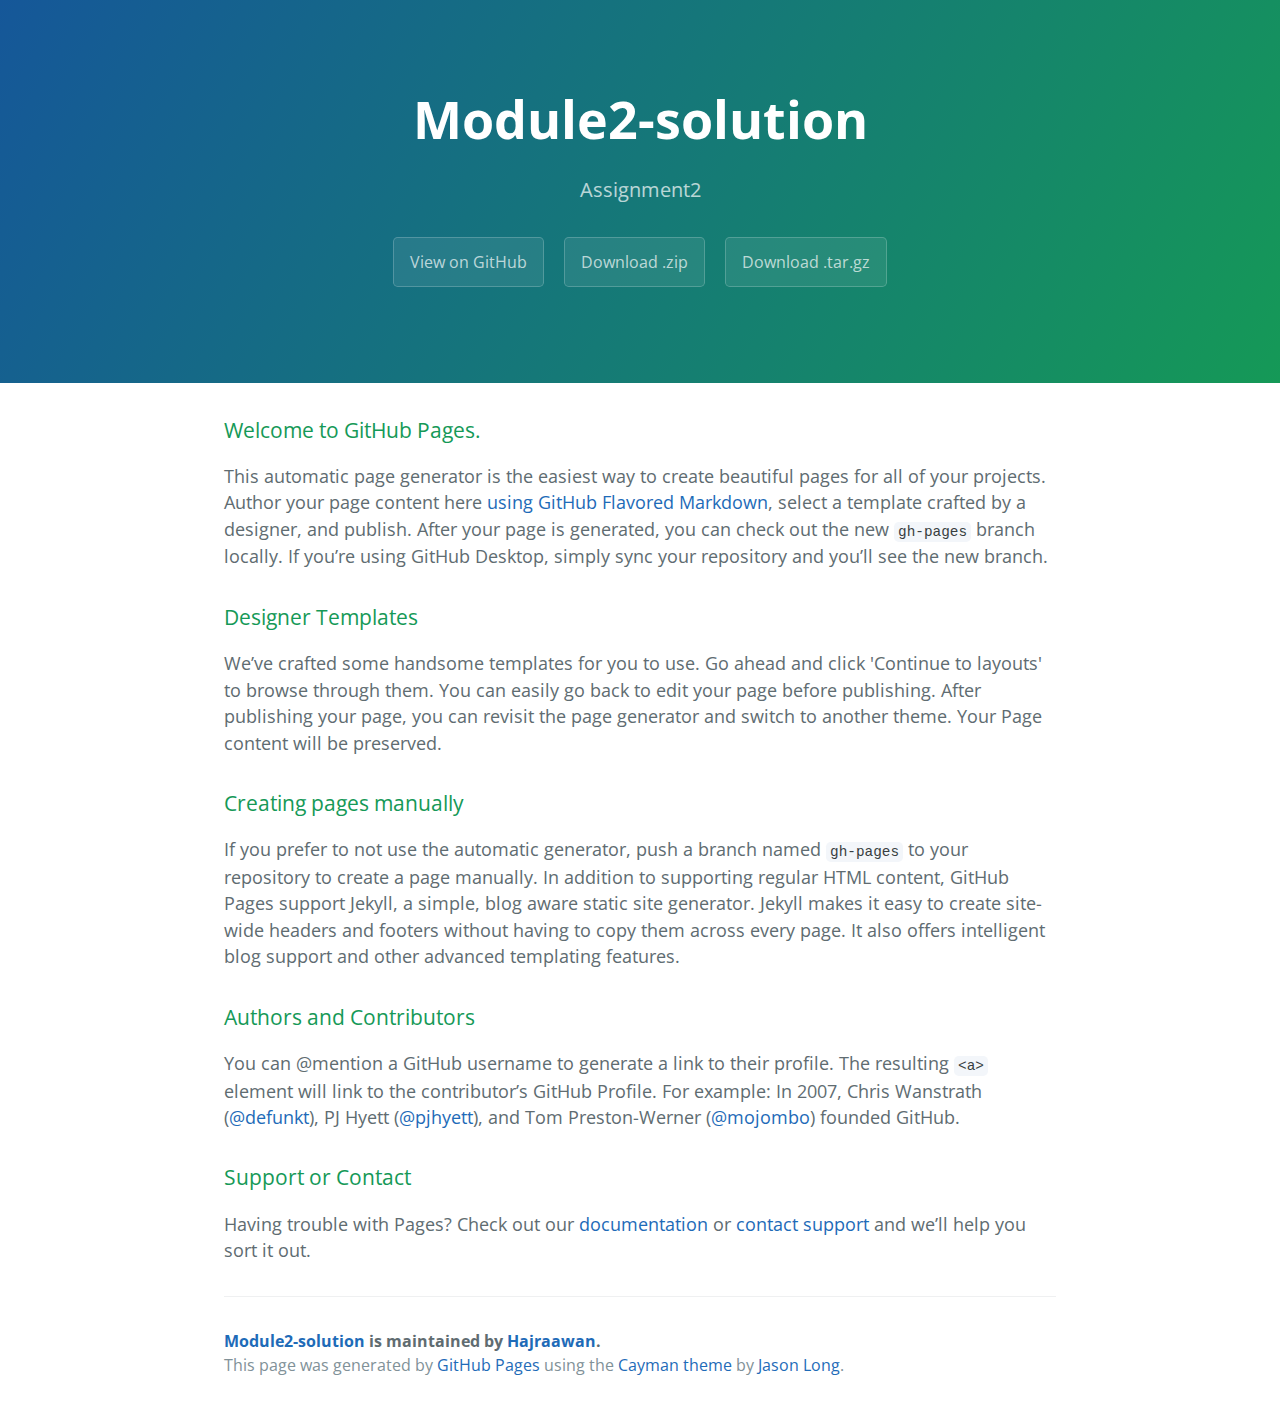
<file: index.html>
<!DOCTYPE html>
<html lang="en-us">
  <head>
    <meta charset="UTF-8">
    <title>Module2-solution by Hajraawan</title>
    <meta name="viewport" content="width=device-width, initial-scale=1">
    <link rel="stylesheet" type="text/css" href="stylesheets/normalize.css" media="screen">
    <link href='https://fonts.googleapis.com/css?family=Open+Sans:400,700' rel='stylesheet' type='text/css'>
    <link rel="stylesheet" type="text/css" href="stylesheets/stylesheet.css" media="screen">
    <link rel="stylesheet" type="text/css" href="stylesheets/github-light.css" media="screen">
  </head>
  <body>
    <section class="page-header">
      <h1 class="project-name">Module2-solution</h1>
      <h2 class="project-tagline">Assignment2</h2>
      <a href="https://github.com/Hajraawan/Module2-solution" class="btn">View on GitHub</a>
      <a href="https://github.com/Hajraawan/Module2-solution/zipball/master" class="btn">Download .zip</a>
      <a href="https://github.com/Hajraawan/Module2-solution/tarball/master" class="btn">Download .tar.gz</a>
    </section>

    <section class="main-content">
      <h3>
<a id="welcome-to-github-pages" class="anchor" href="#welcome-to-github-pages" aria-hidden="true"><span aria-hidden="true" class="octicon octicon-link"></span></a>Welcome to GitHub Pages.</h3>

<p>This automatic page generator is the easiest way to create beautiful pages for all of your projects. Author your page content here <a href="https://guides.github.com/features/mastering-markdown/">using GitHub Flavored Markdown</a>, select a template crafted by a designer, and publish. After your page is generated, you can check out the new <code>gh-pages</code> branch locally. If you’re using GitHub Desktop, simply sync your repository and you’ll see the new branch.</p>

<h3>
<a id="designer-templates" class="anchor" href="#designer-templates" aria-hidden="true"><span aria-hidden="true" class="octicon octicon-link"></span></a>Designer Templates</h3>

<p>We’ve crafted some handsome templates for you to use. Go ahead and click 'Continue to layouts' to browse through them. You can easily go back to edit your page before publishing. After publishing your page, you can revisit the page generator and switch to another theme. Your Page content will be preserved.</p>

<h3>
<a id="creating-pages-manually" class="anchor" href="#creating-pages-manually" aria-hidden="true"><span aria-hidden="true" class="octicon octicon-link"></span></a>Creating pages manually</h3>

<p>If you prefer to not use the automatic generator, push a branch named <code>gh-pages</code> to your repository to create a page manually. In addition to supporting regular HTML content, GitHub Pages support Jekyll, a simple, blog aware static site generator. Jekyll makes it easy to create site-wide headers and footers without having to copy them across every page. It also offers intelligent blog support and other advanced templating features.</p>

<h3>
<a id="authors-and-contributors" class="anchor" href="#authors-and-contributors" aria-hidden="true"><span aria-hidden="true" class="octicon octicon-link"></span></a>Authors and Contributors</h3>

<p>You can @mention a GitHub username to generate a link to their profile. The resulting <code>&lt;a&gt;</code> element will link to the contributor’s GitHub Profile. For example: In 2007, Chris Wanstrath (<a href="https://github.com/defunkt" class="user-mention">@defunkt</a>), PJ Hyett (<a href="https://github.com/pjhyett" class="user-mention">@pjhyett</a>), and Tom Preston-Werner (<a href="https://github.com/mojombo" class="user-mention">@mojombo</a>) founded GitHub.</p>

<h3>
<a id="support-or-contact" class="anchor" href="#support-or-contact" aria-hidden="true"><span aria-hidden="true" class="octicon octicon-link"></span></a>Support or Contact</h3>

<p>Having trouble with Pages? Check out our <a href="https://help.github.com/pages">documentation</a> or <a href="https://github.com/contact">contact support</a> and we’ll help you sort it out.</p>

      <footer class="site-footer">
        <span class="site-footer-owner"><a href="https://github.com/Hajraawan/Module2-solution">Module2-solution</a> is maintained by <a href="https://github.com/Hajraawan">Hajraawan</a>.</span>

        <span class="site-footer-credits">This page was generated by <a href="https://pages.github.com">GitHub Pages</a> using the <a href="https://github.com/jasonlong/cayman-theme">Cayman theme</a> by <a href="https://twitter.com/jasonlong">Jason Long</a>.</span>
      </footer>

    </section>

  
  </body>
</html>
</file>
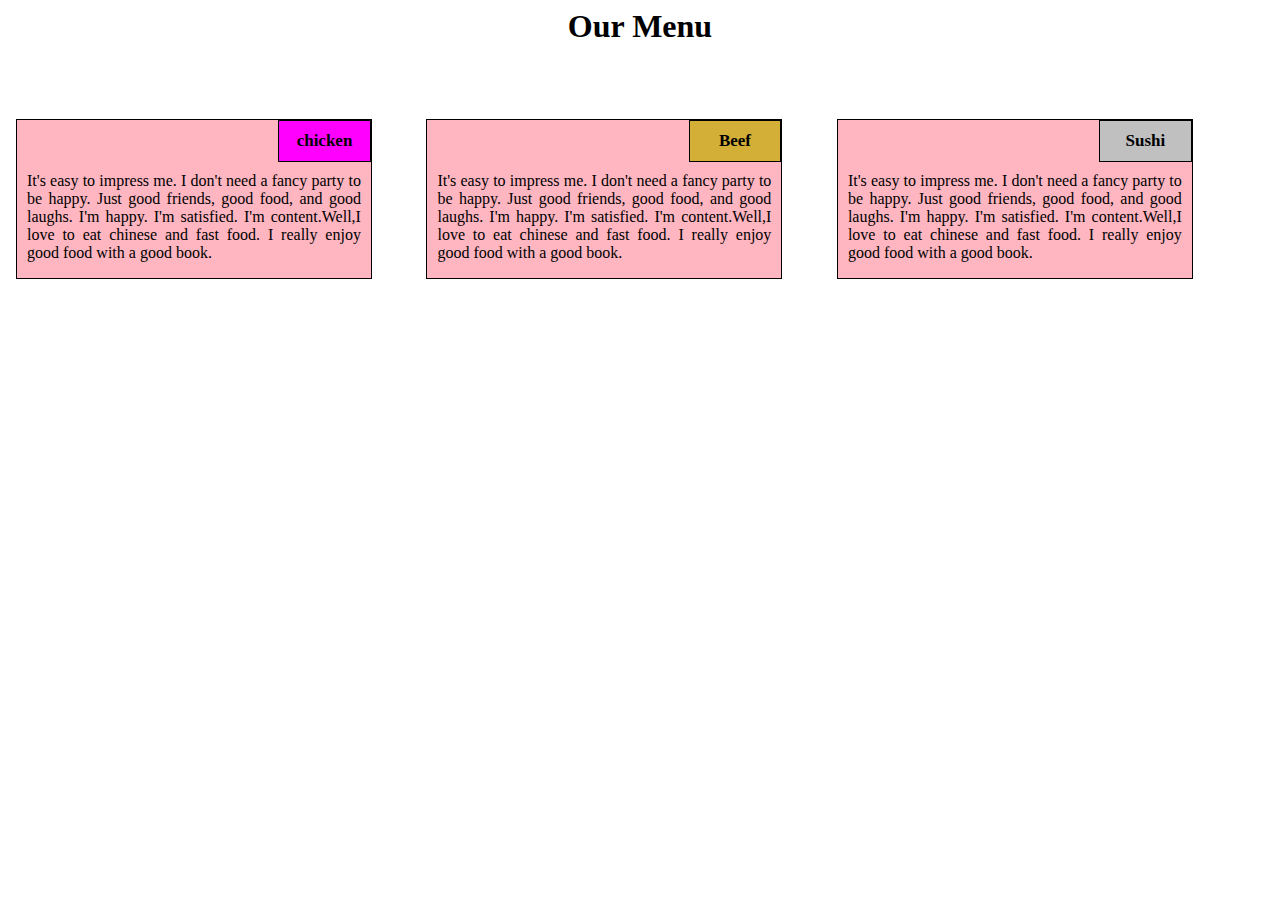
<file: site/index.html>
<!DOCTYPE html>

<html>

<head>

<meta charset="utf-8">

<title>Module 2 Assignment</title>

<link rel="stylesheet" type="text/css" href="style.css">

</head>

<body>

<h1 id="menu"> Our Menu </h1>
<br> <br>
 &nbsp;

 
<div id="section1">
<h1 id="head1">chicken</h1>
<br>
<br>
<p id="par1">

It's easy to impress me. I don't need a fancy party to be happy. Just good friends, good food, and good laughs. I'm happy. I'm satisfied. I'm content.Well,I love to eat chinese and fast food. I really enjoy good food with a good book.
</p>



</div>


<div id="section2">
<h1 id="head2">Beef</h1>
<br>
<br>
<p id="par2">

It's easy to impress me. I don't need a fancy party to be happy. Just good friends, good food, and good laughs. I'm happy. I'm satisfied. I'm content.Well,I love to eat chinese and fast food. I really enjoy good food with a good book.
</p>



</div>


<div id="section3">
<h1 id="head3">Sushi</h1>
<br>
<br>
<p id="par3">

It's easy to impress me. I don't need a fancy party to be happy. Just good friends, good food, and good laughs. I'm happy. I'm satisfied. I'm content.Well,I love to eat chinese and fast food. I really enjoy good food with a good book.
</p>



</div>



</body>

</html>
</file>
<file: stylesheets/stylesheet.css>
* {
  box-sizing: border-box; }

body {
  padding: 0;
  margin: 0;
  font-family: "Open Sans", "Helvetica Neue", Helvetica, Arial, sans-serif;
  font-size: 16px;
  line-height: 1.5;
  color: #606c71; }

a {
  color: #1e6bb8;
  text-decoration: none; }
  a:hover {
    text-decoration: underline; }

.btn {
  display: inline-block;
  margin-bottom: 1rem;
  color: rgba(255, 255, 255, 0.7);
  background-color: rgba(255, 255, 255, 0.08);
  border-color: rgba(255, 255, 255, 0.2);
  border-style: solid;
  border-width: 1px;
  border-radius: 0.3rem;
  transition: color 0.2s, background-color 0.2s, border-color 0.2s; }
  .btn + .btn {
    margin-left: 1rem; }

.btn:hover {
  color: rgba(255, 255, 255, 0.8);
  text-decoration: none;
  background-color: rgba(255, 255, 255, 0.2);
  border-color: rgba(255, 255, 255, 0.3); }

@media screen and (min-width: 64em) {
  .btn {
    padding: 0.75rem 1rem; } }

@media screen and (min-width: 42em) and (max-width: 64em) {
  .btn {
    padding: 0.6rem 0.9rem;
    font-size: 0.9rem; } }

@media screen and (max-width: 42em) {
  .btn {
    display: block;
    width: 100%;
    padding: 0.75rem;
    font-size: 0.9rem; }
    .btn + .btn {
      margin-top: 1rem;
      margin-left: 0; } }

.page-header {
  color: #fff;
  text-align: center;
  background-color: #159957;
  background-image: linear-gradient(120deg, #155799, #159957); }

@media screen and (min-width: 64em) {
  .page-header {
    padding: 5rem 6rem; } }

@media screen and (min-width: 42em) and (max-width: 64em) {
  .page-header {
    padding: 3rem 4rem; } }

@media screen and (max-width: 42em) {
  .page-header {
    padding: 2rem 1rem; } }

.project-name {
  margin-top: 0;
  margin-bottom: 0.1rem; }

@media screen and (min-width: 64em) {
  .project-name {
    font-size: 3.25rem; } }

@media screen and (min-width: 42em) and (max-width: 64em) {
  .project-name {
    font-size: 2.25rem; } }

@media screen and (max-width: 42em) {
  .project-name {
    font-size: 1.75rem; } }

.project-tagline {
  margin-bottom: 2rem;
  font-weight: normal;
  opacity: 0.7; }

@media screen and (min-width: 64em) {
  .project-tagline {
    font-size: 1.25rem; } }

@media screen and (min-width: 42em) and (max-width: 64em) {
  .project-tagline {
    font-size: 1.15rem; } }

@media screen and (max-width: 42em) {
  .project-tagline {
    font-size: 1rem; } }

.main-content :first-child {
  margin-top: 0; }
.main-content img {
  max-width: 100%; }
.main-content h1, .main-content h2, .main-content h3, .main-content h4, .main-content h5, .main-content h6 {
  margin-top: 2rem;
  margin-bottom: 1rem;
  font-weight: normal;
  color: #159957; }
.main-content p {
  margin-bottom: 1em; }
.main-content code {
  padding: 2px 4px;
  font-family: Consolas, "Liberation Mono", Menlo, Courier, monospace;
  font-size: 0.9rem;
  color: #383e41;
  background-color: #f3f6fa;
  border-radius: 0.3rem; }
.main-content pre {
  padding: 0.8rem;
  margin-top: 0;
  margin-bottom: 1rem;
  font: 1rem Consolas, "Liberation Mono", Menlo, Courier, monospace;
  color: #567482;
  word-wrap: normal;
  background-color: #f3f6fa;
  border: solid 1px #dce6f0;
  border-radius: 0.3rem; }
  .main-content pre > code {
    padding: 0;
    margin: 0;
    font-size: 0.9rem;
    color: #567482;
    word-break: normal;
    white-space: pre;
    background: transparent;
    border: 0; }
.main-content .highlight {
  margin-bottom: 1rem; }
  .main-content .highlight pre {
    margin-bottom: 0;
    word-break: normal; }
.main-content .highlight pre, .main-content pre {
  padding: 0.8rem;
  overflow: auto;
  font-size: 0.9rem;
  line-height: 1.45;
  border-radius: 0.3rem; }
.main-content pre code, .main-content pre tt {
  display: inline;
  max-width: initial;
  padding: 0;
  margin: 0;
  overflow: initial;
  line-height: inherit;
  word-wrap: normal;
  background-color: transparent;
  border: 0; }
  .main-content pre code:before, .main-content pre code:after, .main-content pre tt:before, .main-content pre tt:after {
    content: normal; }
.main-content ul, .main-content ol {
  margin-top: 0; }
.main-content blockquote {
  padding: 0 1rem;
  margin-left: 0;
  color: #819198;
  border-left: 0.3rem solid #dce6f0; }
  .main-content blockquote > :first-child {
    margin-top: 0; }
  .main-content blockquote > :last-child {
    margin-bottom: 0; }
.main-content table {
  display: block;
  width: 100%;
  overflow: auto;
  word-break: normal;
  word-break: keep-all; }
  .main-content table th {
    font-weight: bold; }
  .main-content table th, .main-content table td {
    padding: 0.5rem 1rem;
    border: 1px solid #e9ebec; }
.main-content dl {
  padding: 0; }
  .main-content dl dt {
    padding: 0;
    margin-top: 1rem;
    font-size: 1rem;
    font-weight: bold; }
  .main-content dl dd {
    padding: 0;
    margin-bottom: 1rem; }
.main-content hr {
  height: 2px;
  padding: 0;
  margin: 1rem 0;
  background-color: #eff0f1;
  border: 0; }

@media screen and (min-width: 64em) {
  .main-content {
    max-width: 64rem;
    padding: 2rem 6rem;
    margin: 0 auto;
    font-size: 1.1rem; } }

@media screen and (min-width: 42em) and (max-width: 64em) {
  .main-content {
    padding: 2rem 4rem;
    font-size: 1.1rem; } }

@media screen and (max-width: 42em) {
  .main-content {
    padding: 2rem 1rem;
    font-size: 1rem; } }

.site-footer {
  padding-top: 2rem;
  margin-top: 2rem;
  border-top: solid 1px #eff0f1; }

.site-footer-owner {
  display: block;
  font-weight: bold; }

.site-footer-credits {
  color: #819198; }

@media screen and (min-width: 64em) {
  .site-footer {
    font-size: 1rem; } }

@media screen and (min-width: 42em) and (max-width: 64em) {
  .site-footer {
    font-size: 1rem; } }

@media screen and (max-width: 42em) {
  .site-footer {
    font-size: 0.9rem; } }
</file>
<file: stylesheets/github-light.css>
/*!
 * GitHub Light v0.3.0
 * Copyright (c) 2012 - 2016 GitHub, Inc.
 * Licensed under MIT (https://github.com/primer/github-syntax-theme-generator/blob/master/LICENSE)
 */

.pl-c /* comment, punctuation.definition.comment, string.comment */ {
  color: #969896;
}

.pl-c1 /* constant, entity.name.constant, variable.other.constant, variable.language, support, meta.property-name, support.constant, support.variable, meta.module-reference, markup.raw, meta.diff.header */,
.pl-s .pl-v /* string variable */ {
  color: #0086b3;
}

.pl-e /* entity */,
.pl-en /* entity.name */ {
  color: #795da3;
}

.pl-smi /* variable.parameter.function, storage.modifier.package, storage.modifier.import, storage.type.java, variable.other */,
.pl-s .pl-s1 /* string source */ {
  color: #333;
}

.pl-ent /* entity.name.tag */ {
  color: #63a35c;
}

.pl-k /* keyword, storage, storage.type */ {
  color: #a71d5d;
}

.pl-s /* string */,
.pl-pds /* punctuation.definition.string, source.regexp, string.regexp.character-class */,
.pl-s .pl-pse .pl-s1 /* string punctuation.section.embedded source */,
.pl-sr /* string.regexp */,
.pl-sr .pl-cce /* string.regexp constant.character.escape */,
.pl-sr .pl-sre /* string.regexp source.ruby.embedded */,
.pl-sr .pl-sra /* string.regexp string.regexp.arbitrary-repitition */ {
  color: #183691;
}

.pl-v /* variable */,
.pl-smw /* sublimelinter.mark.warning */ {
  color: #ed6a43;
}

.pl-bu /* invalid.broken, invalid.deprecated, invalid.unimplemented, message.error, brackethighlighter.unmatched, sublimelinter.mark.error */ {
  color: #b52a1d;
}

.pl-ii /* invalid.illegal */ {
  color: #f8f8f8;
  background-color: #b52a1d;
}

.pl-c2 /* carriage-return */ {
  color: #f8f8f8;
  background-color: #b52a1d;
}

.pl-c2::before /* carriage-return */ {
  content: "^M";
}

.pl-sr .pl-cce /* string.regexp constant.character.escape */ {
  font-weight: bold;
  color: #63a35c;
}

.pl-ml /* markup.list */ {
  color: #693a17;
}

.pl-mh /* markup.heading */,
.pl-mh .pl-en /* markup.heading entity.name */,
.pl-ms /* meta.separator */ {
  font-weight: bold;
  color: #1d3e81;
}

.pl-mq /* markup.quote */ {
  color: #008080;
}

.pl-mi /* markup.italic */ {
  font-style: italic;
  color: #333;
}

.pl-mb /* markup.bold */ {
  font-weight: bold;
  color: #333;
}

.pl-md /* markup.deleted, meta.diff.header.from-file, punctuation.definition.deleted */ {
  color: #bd2c00;
  background-color: #ffecec;
}

.pl-mi1 /* markup.inserted, meta.diff.header.to-file, punctuation.definition.inserted */ {
  color: #55a532;
  background-color: #eaffea;
}

.pl-mc /* markup.changed, punctuation.definition.changed */ {
  color: #ef9700;
  background-color: #ffe3b4;
}

.pl-mi2 /* markup.ignored, markup.untracked */ {
  color: #d8d8d8;
  background-color: #808080;
}

.pl-mdr /* meta.diff.range */ {
  font-weight: bold;
  color: #795da3;
}

.pl-mo /* meta.output */ {
  color: #1d3e81;
}

.pl-ba /* brackethighlighter.tag, brackethighlighter.curly, brackethighlighter.round, brackethighlighter.square, brackethighlighter.angle, brackethighlighter.quote */ {
  color: #595e62;
}

.pl-sg /* sublimelinter.gutter-mark */ {
  color: #c0c0c0;
}

.pl-corl /* constant.other.reference.link, string.other.link */ {
  text-decoration: underline;
  color: #183691;
}
</file>
<file: site/style.css>
/* <div>Regular text</div>

<div style="font-size: 2em;">2em text

  <div style="font-size: 2em;">4em text

    <div style="font-size: .5em;">2em again!</div>
    </div> */


/********** Base styles **********/
h1{margin:0px;
padding:0px;
}
.body {

background-color: #ddccff;

font-size: 110%;

font-weight: bold;

 font-family: Arial, Helvetica, sans-serif;

}
#menu{
	
	text-align:center;
	margin-bottom:3%;
}

#section1 {

border: 1px solid black;
 background-color: #ffb6c1;

display:inline-block;

width: 28%;
text-align:justify;

height:auto;
margin:0% 4% 4% 0%;

}

#par1{
padding:0px 10px 0px 10px;	

}
#head1{
	border: 1px solid black;
	width:20%;
	height:auto;
	background-color:#FF00FF;
	
	text-align:center;
	padding:10px;
    font-size: 17px;
	float:right;
}
	
	#section2 {

border: 1px solid black;
 background-color: #ffb6c1;

display:inline-block;
margin:0% 4% 4% 0%;
width: 28%;
text-align:justify;

height:auto;

}

#par2{
padding:0px 10px 0px 10px;	

}
#head2{
	
    border: 1px solid black;
	width:20%;
	background-color:#D4AF37;
	padding:10px;
	text-align:center;
    font-size: 17px;
	float:right;
	
	}
	
	#section3 {

border: 1px solid black;
 background-color: #ffb6c1;

display:inline-block;

width: 28%;
text-align:justify;

height:auto;

}

#par3{
padding:0px 10px 0px 10px;	

}
#head3{
	width:20%;
	background-color:#C0C0C0;
	border: 1px solid black;
	padding:10px;
	text-align:center;
    font-size: 17px;
	float:right;
	}


@media only screen and (max-width : 992px) {
		#section1{
			
			width:40%;
		}
		#section2{
			width:40%;
		}
		#section3{
			width:86%;
			/*margin:0% 20% 0% 0%; */
		}
    }
	@media only screen and (max-width : 767px) {
		#section1{
			
			width:60%;
			margin:0% 0% 5% 24% ;
		}
		#section2{
			width:60%;
			margin:0% 0% 5% 25% ;
		}
		#section3{
			width:60%;
			margin:0% 0% 5% 25% ;
		}
    }
</file>
